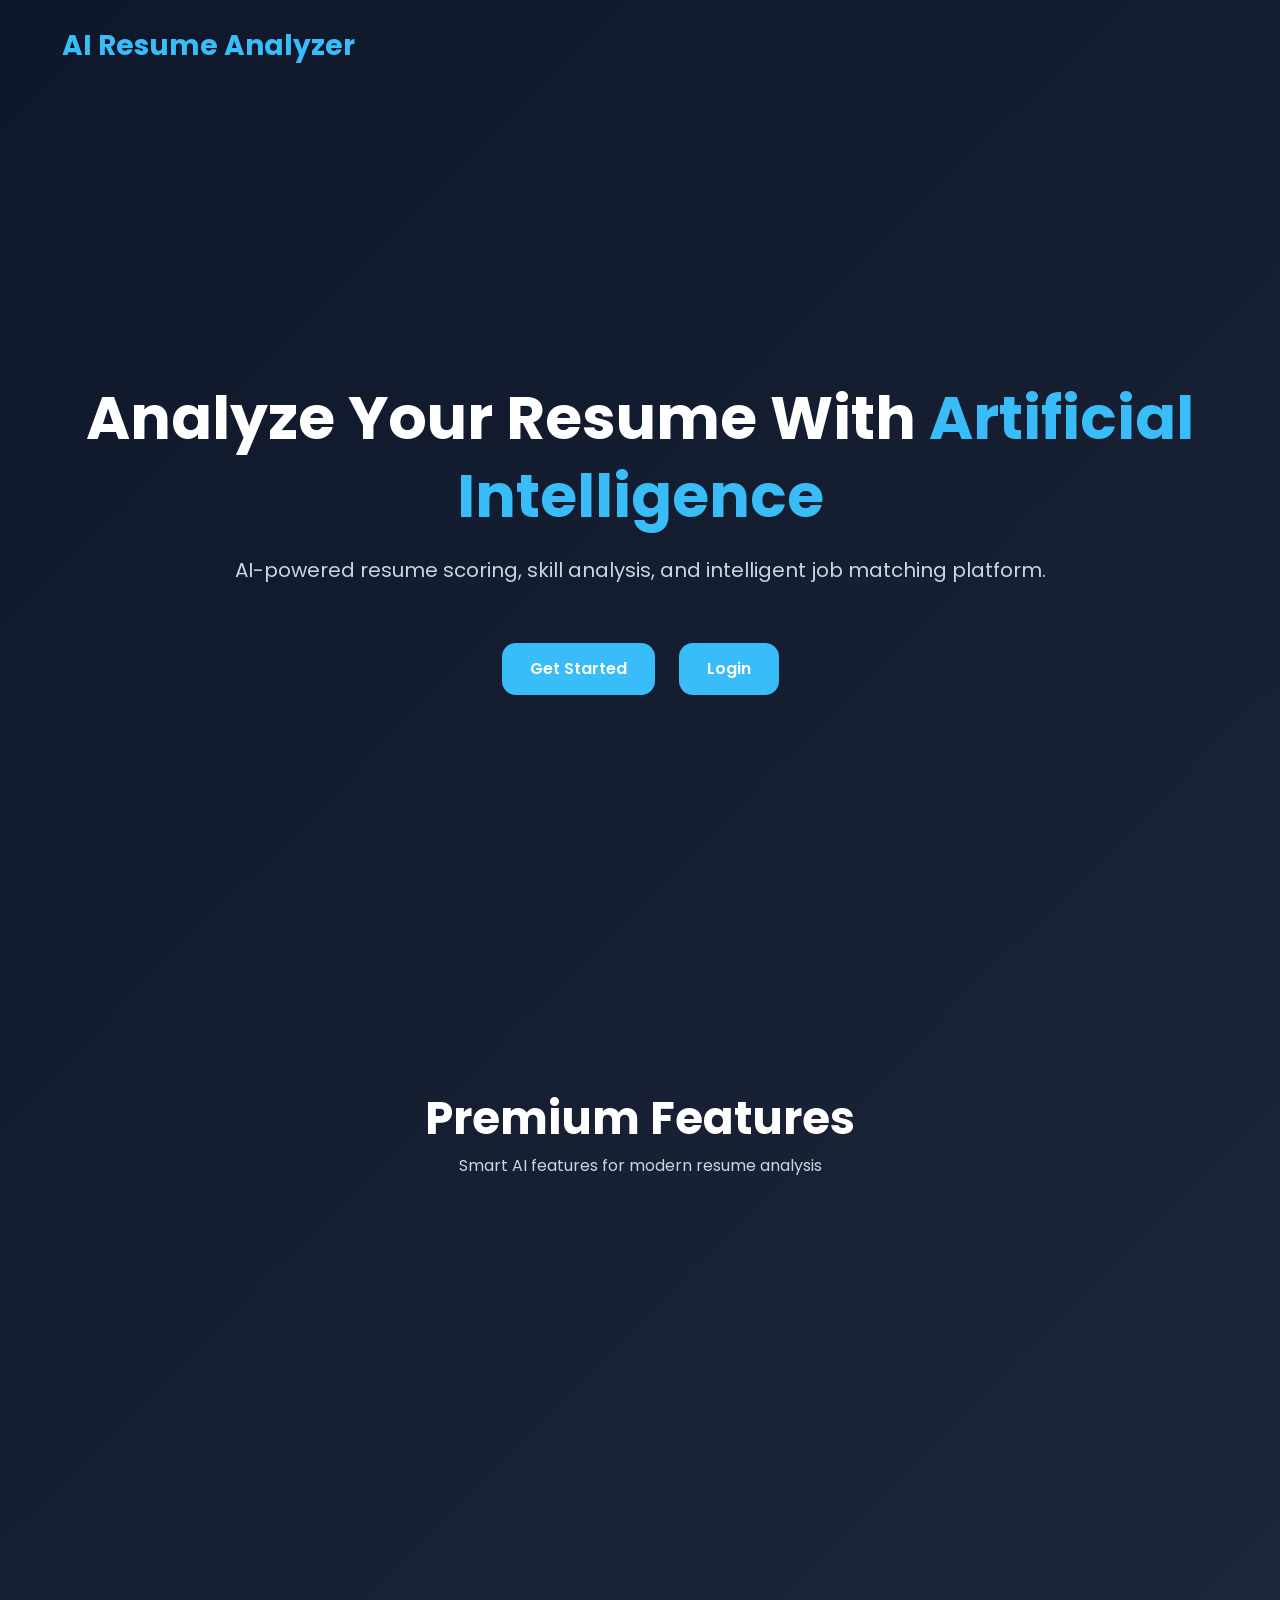
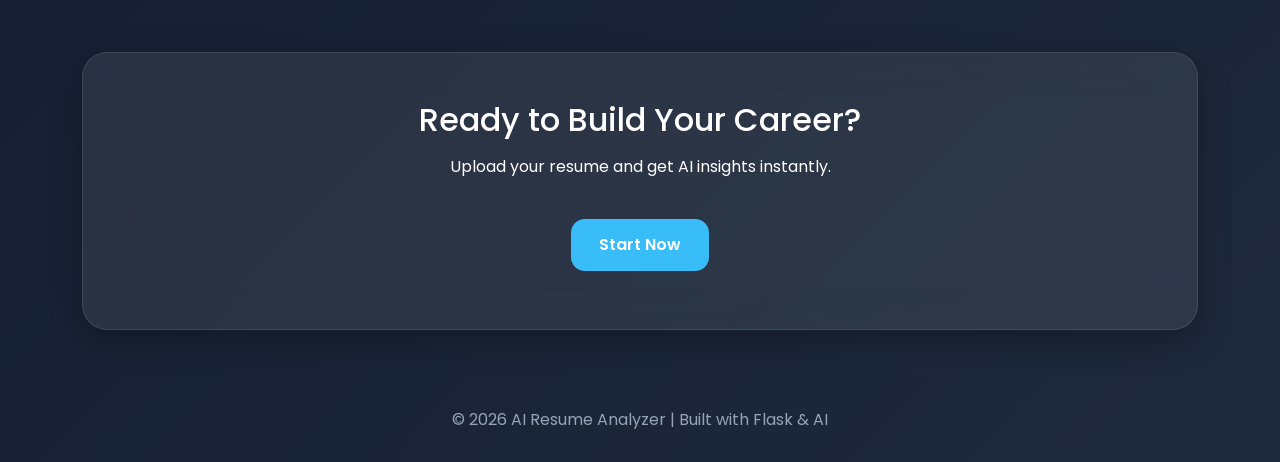
<file: templates/index.html>
<!DOCTYPE html>
<html lang="en">

<head>

    <meta charset="UTF-8">

    <meta name="viewport"
          content="width=device-width, initial-scale=1.0">

    <title>AI Resume Analyzer</title>

    <!-- Bootstrap -->
    <link href="https://cdn.jsdelivr.net/npm/bootstrap@5.3.3/dist/css/bootstrap.min.css"
          rel="stylesheet">

    <!-- Bootstrap Icons -->
    <link rel="stylesheet"
          href="https://cdn.jsdelivr.net/npm/bootstrap-icons@1.11.3/font/bootstrap-icons.min.css">

    <!-- Google Font -->
    <link href="https://fonts.googleapis.com/css2?family=Poppins:wght@300;400;500;600;700&display=swap"
          rel="stylesheet">

    <!-- AOS Animation -->
    <link href="https://unpkg.com/aos@2.3.4/dist/aos.css"
          rel="stylesheet">

    <style>

        *{
            margin:0;
            padding:0;
            box-sizing:border-box;
            font-family:'Poppins',sans-serif;
        }

        body{
            background: linear-gradient(135deg,#0f172a,#1e293b);
            color:white;
            overflow-x:hidden;
        }

        .navbar{
            padding:20px 50px;
        }

        .navbar-brand{
            color:#38bdf8 !important;
            font-size:28px;
            font-weight:700;
        }

        .hero{
            min-height:100vh;
            display:flex;
            align-items:center;
            justify-content:center;
            text-align:center;
            padding:40px;
        }

        .hero h1{
            font-size:60px;
            font-weight:700;
            line-height:1.3;
        }

        .hero p{
            margin-top:20px;
            font-size:20px;
            color:#cbd5e1;
        }

        .highlight{
            color:#38bdf8;
        }

        .btn-premium{
            background:#38bdf8;
            border:none;
            padding:14px 28px;
            border-radius:14px;
            color:white;
            font-weight:600;
            text-decoration:none;
            margin:10px;
            display:inline-block;
            transition:0.3s;
        }

        .btn-premium:hover{
            background:#0ea5e9;
            transform:translateY(-3px);
            color:white;
        }

        .glass-card{
            background: rgba(255,255,255,0.08);
            border-radius:25px;
            backdrop-filter: blur(20px);
            border:1px solid rgba(255,255,255,0.1);
            box-shadow:0 8px 32px rgba(0,0,0,0.3);
            padding:30px;
            transition:0.3s;
            height:100%;
        }

        .glass-card:hover{
            transform:translateY(-8px);
        }

        .feature-icon{
            font-size:50px;
            color:#38bdf8;
            margin-bottom:20px;
        }

        .section-title{
            text-align:center;
            margin-bottom:60px;
        }

        .section-title h2{
            font-size:45px;
            font-weight:700;
        }

        .section-title p{
            color:#cbd5e1;
        }

        .features-section{
            padding:100px 0;
        }

        .footer{
            text-align:center;
            padding:30px;
            color:#94a3b8;
        }

        @media(max-width:768px){

            .hero h1{
                font-size:40px;
            }

            .hero p{
                font-size:18px;
            }

        }

    </style>

</head>

<body>

<!-- NAVBAR -->
<nav class="navbar">

    <div class="container-fluid">

        <a class="navbar-brand">
            AI Resume Analyzer
        </a>

    </div>

</nav>

<!-- HERO SECTION -->
<section class="hero">

    <div class="container">

        <h1 data-aos="fade-up">

            Analyze Your Resume With

            <span class="highlight">
                Artificial Intelligence
            </span>

        </h1>

        <p data-aos="fade-up"
           data-aos-delay="200">

            AI-powered resume scoring, skill analysis,
            and intelligent job matching platform.

        </p>

        <div class="mt-5"
             data-aos="fade-up"
             data-aos-delay="400">

            <a href="/register"
               class="btn-premium">

                Get Started

            </a>

            <a href="/login"
               class="btn-premium">

                Login

            </a>

        </div>

    </div>

</section>

<!-- FEATURES -->
<section class="features-section">

    <div class="container">

        <div class="section-title">

            <h2>
                Premium Features
            </h2>

            <p>
                Smart AI features for modern resume analysis
            </p>

        </div>

        <div class="row g-4">

            <div class="col-md-4">

                <div class="glass-card"
                     data-aos="zoom-in">

                    <div class="feature-icon">

                        <i class="bi bi-file-earmark-text"></i>

                    </div>

                    <h4>
                        Resume Analysis
                    </h4>

                    <p class="mt-3">

                        Extract skills and analyze resumes
                        using AI-powered processing.

                    </p>

                </div>

            </div>

            <div class="col-md-4">

                <div class="glass-card"
                     data-aos="zoom-in"
                     data-aos-delay="200">

                    <div class="feature-icon">

                        <i class="bi bi-bar-chart"></i>

                    </div>

                    <h4>
                        ATS Score
                    </h4>

                    <p class="mt-3">

                        Get resume scores and detailed
                        analytics instantly.

                    </p>

                </div>

            </div>

            <div class="col-md-4">

                <div class="glass-card"
                     data-aos="zoom-in"
                     data-aos-delay="400">

                    <div class="feature-icon">

                        <i class="bi bi-briefcase"></i>

                    </div>

                    <h4>
                        Job Matching
                    </h4>

                    <p class="mt-3">

                        Match resumes with suitable jobs
                        automatically.

                    </p>

                </div>

            </div>

        </div>

    </div>

</section>

<!-- CTA SECTION -->
<section class="py-5">

    <div class="container">

        <div class="glass-card text-center p-5">

            <h2>
                Ready to Build Your Career?
            </h2>

            <p class="mt-3">

                Upload your resume and get AI insights instantly.

            </p>

            <a href="/register"
               class="btn-premium mt-4">

                Start Now

            </a>

        </div>

    </div>

</section>

<!-- FOOTER -->
<div class="footer">

    © 2026 AI Resume Analyzer | Built with Flask & AI

</div>

<!-- AOS SCRIPT -->
<script src="https://unpkg.com/aos@2.3.4/dist/aos.js"></script>

<script>

    AOS.init({
        duration:1000
    });

</script>

</body>
</html>
</file>
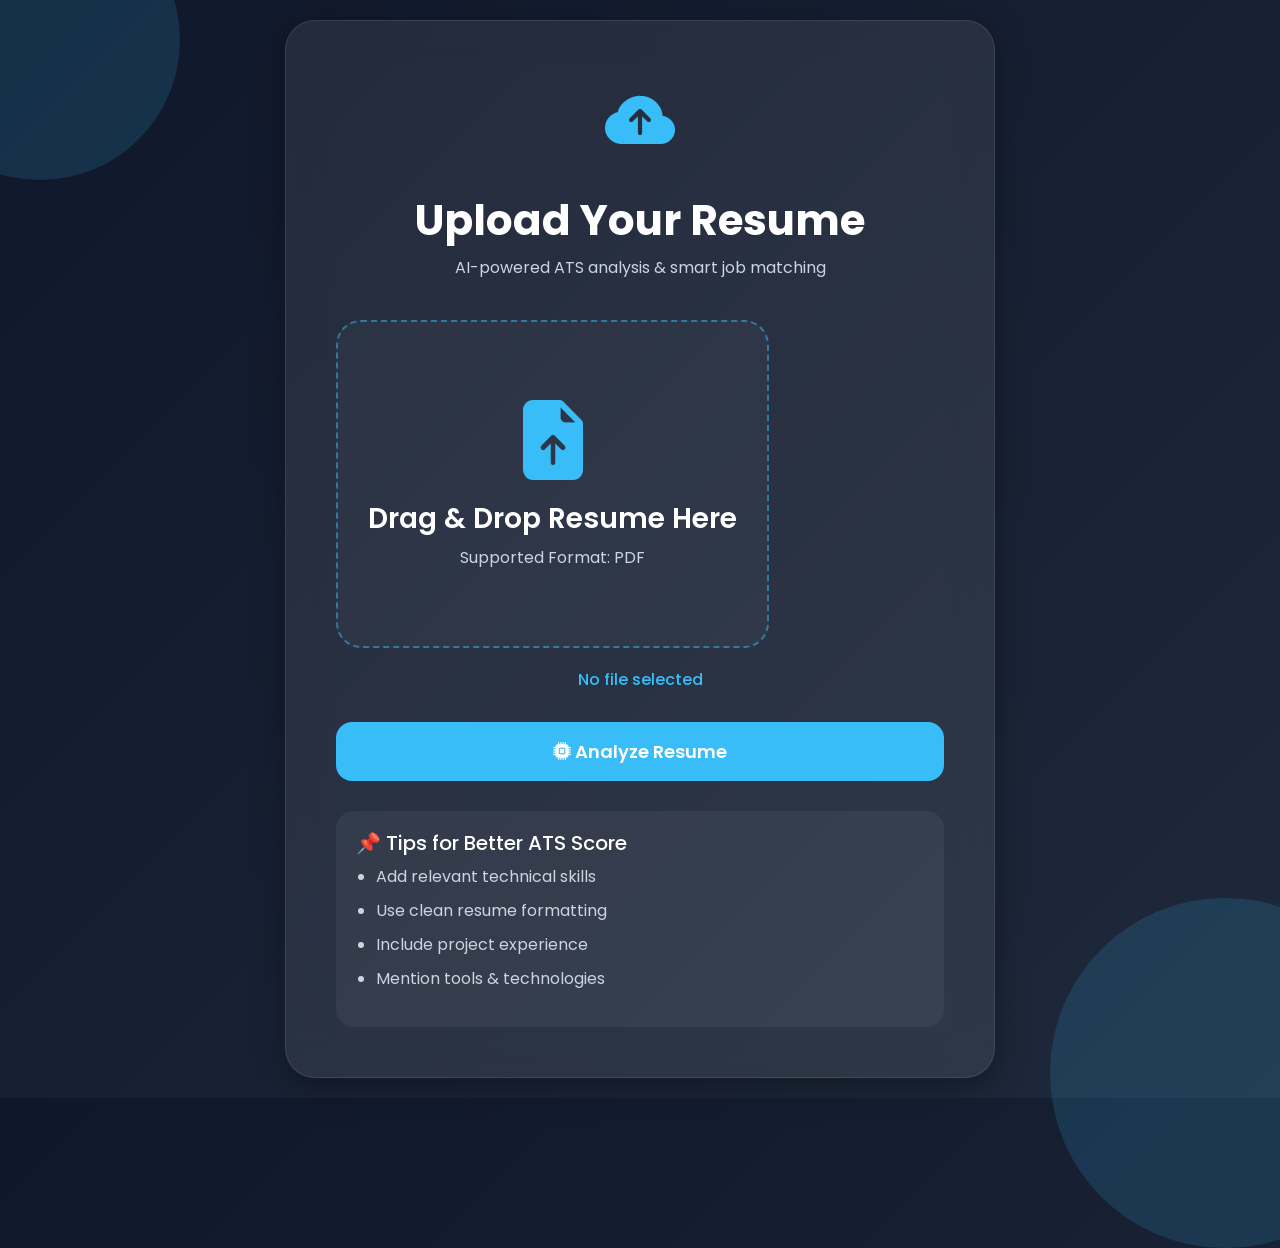
<file: templates/upload_resume.html>
<!DOCTYPE html>
<html lang="en">

<head>

    <meta charset="UTF-8">

    <meta name="viewport"
          content="width=device-width, initial-scale=1.0">

    <title>Upload Resume</title>

    <!-- Bootstrap -->
    <link href="https://cdn.jsdelivr.net/npm/bootstrap@5.3.3/dist/css/bootstrap.min.css"
          rel="stylesheet">

    <!-- Bootstrap Icons -->
    <link rel="stylesheet"
          href="https://cdn.jsdelivr.net/npm/bootstrap-icons@1.11.3/font/bootstrap-icons.min.css">

    <!-- Google Font -->
    <link href="https://fonts.googleapis.com/css2?family=Poppins:wght@300;400;500;600;700&display=swap"
          rel="stylesheet">

    <style>

        *{
            margin:0;
            padding:0;
            box-sizing:border-box;
            font-family:'Poppins',sans-serif;
        }

        body{
            background: linear-gradient(135deg,#0f172a,#1e293b);
            min-height:100vh;
            display:flex;
            justify-content:center;
            align-items:center;
            color:white;
            overflow:hidden;
            position:relative;
        }

        /* Background Glow */
        .circle{
            position:absolute;
            border-radius:50%;
            background:rgba(56,189,248,0.15);
            animation:float 6s infinite ease-in-out;
        }

        .circle1{
            width:280px;
            height:280px;
            top:-100px;
            left:-100px;
        }

        .circle2{
            width:350px;
            height:350px;
            bottom:-150px;
            right:-120px;
            animation-delay:2s;
        }

        @keyframes float{

            0%{
                transform:translateY(0px);
            }

            50%{
                transform:translateY(20px);
            }

            100%{
                transform:translateY(0px);
            }

        }

        .upload-container{
            width:100%;
            max-width:750px;
            padding:20px;
            z-index:10;
        }

        .glass-card{
            background: rgba(255,255,255,0.08);
            border-radius:30px;
            backdrop-filter: blur(20px);
            border:1px solid rgba(255,255,255,0.1);
            box-shadow:0 8px 32px rgba(0,0,0,0.35);
            padding:50px;
        }

        .title{
            text-align:center;
            margin-bottom:40px;
        }

        .title i{
            font-size:70px;
            color:#38bdf8;
        }

        .title h1{
            margin-top:20px;
            font-size:42px;
            font-weight:700;
        }

        .title p{
            color:#cbd5e1;
            margin-top:10px;
        }

        .upload-box{
            border:2px dashed rgba(56,189,248,0.5);
            border-radius:25px;
            padding:60px 30px;
            text-align:center;
            transition:0.3s;
            cursor:pointer;
            background: rgba(255,255,255,0.03);
        }

        .upload-box:hover{
            background: rgba(255,255,255,0.06);
            border-color:#38bdf8;
            transform:translateY(-3px);
        }

        .upload-box i{
            font-size:80px;
            color:#38bdf8;
            margin-bottom:20px;
        }

        .upload-box h3{
            font-weight:600;
        }

        .upload-box p{
            color:#cbd5e1;
            margin-top:10px;
        }

        .form-control{
            display:none;
        }

        .btn-premium{
            width:100%;
            background:#38bdf8;
            border:none;
            padding:16px;
            border-radius:16px;
            color:white;
            font-weight:600;
            font-size:18px;
            margin-top:30px;
            transition:0.3s;
        }

        .btn-premium:hover{
            background:#0ea5e9;
            transform:translateY(-2px);
        }

        .file-name{
            margin-top:20px;
            text-align:center;
            color:#38bdf8;
            font-weight:500;
        }

        .info-box{
            margin-top:30px;
            background: rgba(255,255,255,0.05);
            padding:20px;
            border-radius:18px;
        }

        .info-box ul{
            margin-top:10px;
            padding-left:20px;
        }

        .info-box li{
            margin-bottom:10px;
            color:#cbd5e1;
        }

        @media(max-width:768px){

            .glass-card{
                padding:30px;
            }

            .title h1{
                font-size:32px;
            }

        }

    </style>

</head>

<body>

    <!-- Background -->
    <div class="circle circle1"></div>
    <div class="circle circle2"></div>

    <div class="upload-container">

        <div class="glass-card">

            <!-- TITLE -->
            <div class="title">

                <i class="bi bi-cloud-arrow-up-fill"></i>

                <h1>

                    Upload Your Resume

                </h1>

                <p>

                    AI-powered ATS analysis & smart job matching

                </p>

            </div>

            <!-- FORM -->
            <form method="POST"
                  enctype="multipart/form-data">

                <!-- Upload Box -->
                <label class="upload-box">

                    <i class="bi bi-file-earmark-arrow-up-fill"></i>

                    <h3>

                        Drag & Drop Resume Here

                    </h3>

                    <p>

                        Supported Format: PDF

                    </p>

                    <input
                        type="file"
                        name="resume"
                        id="resumeInput"
                        class="form-control"
                        accept=".pdf"
                        required
                    >

                </label>

                <!-- File Name -->
                <div class="file-name"
                     id="fileName">

                    No file selected

                </div>

                <!-- Button -->
                <button class="btn-premium">

                    <i class="bi bi-cpu-fill"></i>

                    Analyze Resume

                </button>

            </form>

            <!-- INFO -->
            <div class="info-box">

                <h5>

                    📌 Tips for Better ATS Score

                </h5>

                <ul>

                    <li>
                        Add relevant technical skills
                    </li>

                    <li>
                        Use clean resume formatting
                    </li>

                    <li>
                        Include project experience
                    </li>

                    <li>
                        Mention tools & technologies
                    </li>

                </ul>

            </div>

        </div>

    </div>

    <!-- FILE NAME SCRIPT -->
    <script>

        const resumeInput =
            document.getElementById('resumeInput');

        const fileName =
            document.getElementById('fileName');

        resumeInput.addEventListener('change', function(){

            if(this.files.length > 0){

                fileName.textContent =
                    "Selected File: " +
                    this.files[0].name;

            }else{

                fileName.textContent =
                    "No file selected";

            }

        });

    </script>

</body>

</html>
</file>
